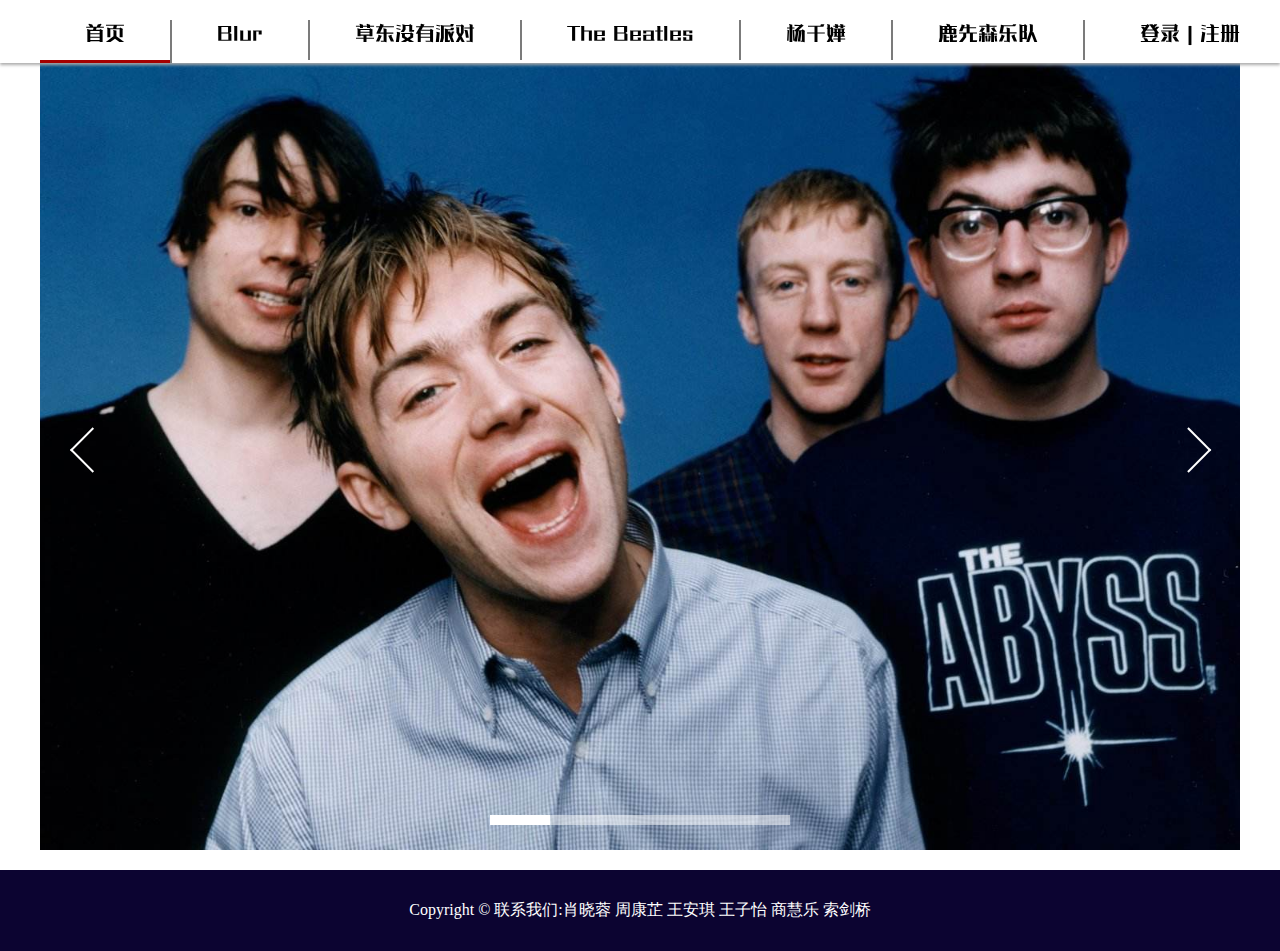
<file: index.html>
<!doctype html>
<html>
<head>
<meta charset="utf-8">
<title>首页</title>
<link href="css/skippr.css" rel="stylesheet" type="text/css">
</head>
<style>
#header{
	width:100%;
	background-color:#FFFFFF;
	box-shadow:0 2px 3px #aaaaaa;
	position:fixed;
	left:0;
	top:0;
	z-index:999;
}

#nav{
	width: 1200px;
	position:relative;
	margin: 0 auto;

}
#nav ul {
	list-style-type: none;
	padding:0px 0 0 0px;
}
#nav li {
	float: left;
	border-right: 2px solid #7B7B7B;
}
#nav li a:link, #nav a:visited {
	color: #000;
	display: block;
	text-align: center;
	padding: 0px 45px 15px 45px;
	text-decoration: none;

}
#nav li a:hover {
	text-decoration: none;
	border-bottom:3px solid #A40000;
}
#nav li a.active{
	text-decoration: none;
	border-bottom:3px solid #A40000;
	
}
#login{
	position:absolute;
	right:0;
	top:0;
	width:100px;
	margin-top:0px;
	text-align:right;
}
#login a:link,#login a:visited{
	color:#000;
	text-decoration:none;	
}
#login a:hover{
	text-decoration:underline;
}
	.font{
		font-family:"汉仪锐智W";
		font-size:20px;
	}	

body{
	padding:0;
	margin:0;
}
#banner{
	width:1200px;
	height:800px;
margin-top: 50px;
	margin-right: auto;
	margin-left: auto;
}
	
footer{
	margin-top:20px;
	color:#FFF;
	text-align:center;
	padding:30px 0;
	background-color:#0C0431;
}
@font-face {
	font-family:"汉仪锐智W";
	src: url('font/HYRuiZhiW-2.ttf'); 
	}
</style>
<body>
<div id="header">
  <div id="nav" class="font">
<ul  class="clearfix">
      <li><a href="index.html" class="active">首页</a></li> 
	  <li><a href="Blur.html">Blur</a></li>
      <li><a href="No-Party-For-Cao-Dong.html">草东没有派对</a></li>
 	  <li><a href="The-Beatles.html">The Beatles </a></li>
	  <li><a href="Yang-qianhua.html">杨千嬅</a></li>
	  <li><a href="Luxiansenband.html">鹿先森乐队</a></li>
    </ul>
<div id="login">
  		<a href="#">登录</a> | <a href="#">注册</a>
  	</div>
  </div>
  
</div>
	
<div id="banner">
    <div id="theTarget">
        <div style="background-image: url(images/01.jpg)"></div>
		<div style="background-image: url(images/cd2.jpg)"></div>
      <div style="background-image:url(images/15.jpeg)"></div> 
		<div style="background-image: url(images/yqh.jpg)"></div>
        <div style="background-image: url(images/lxx3.jpg)"></div>

    </div>    
</div>
<script src="js/jquery-3.3.1.js"></script>
<script src="js/skippr.js"></script>
<script>
$(document).ready(function(){
    $("#theTarget").skippr();
});
</script>	
	
<footer>
Copyright &copy; 联系我们:肖晓蓉 周康芷 王安琪 王子怡 商慧乐 索剑桥
</footer>
	
</body>
</html>
</file>
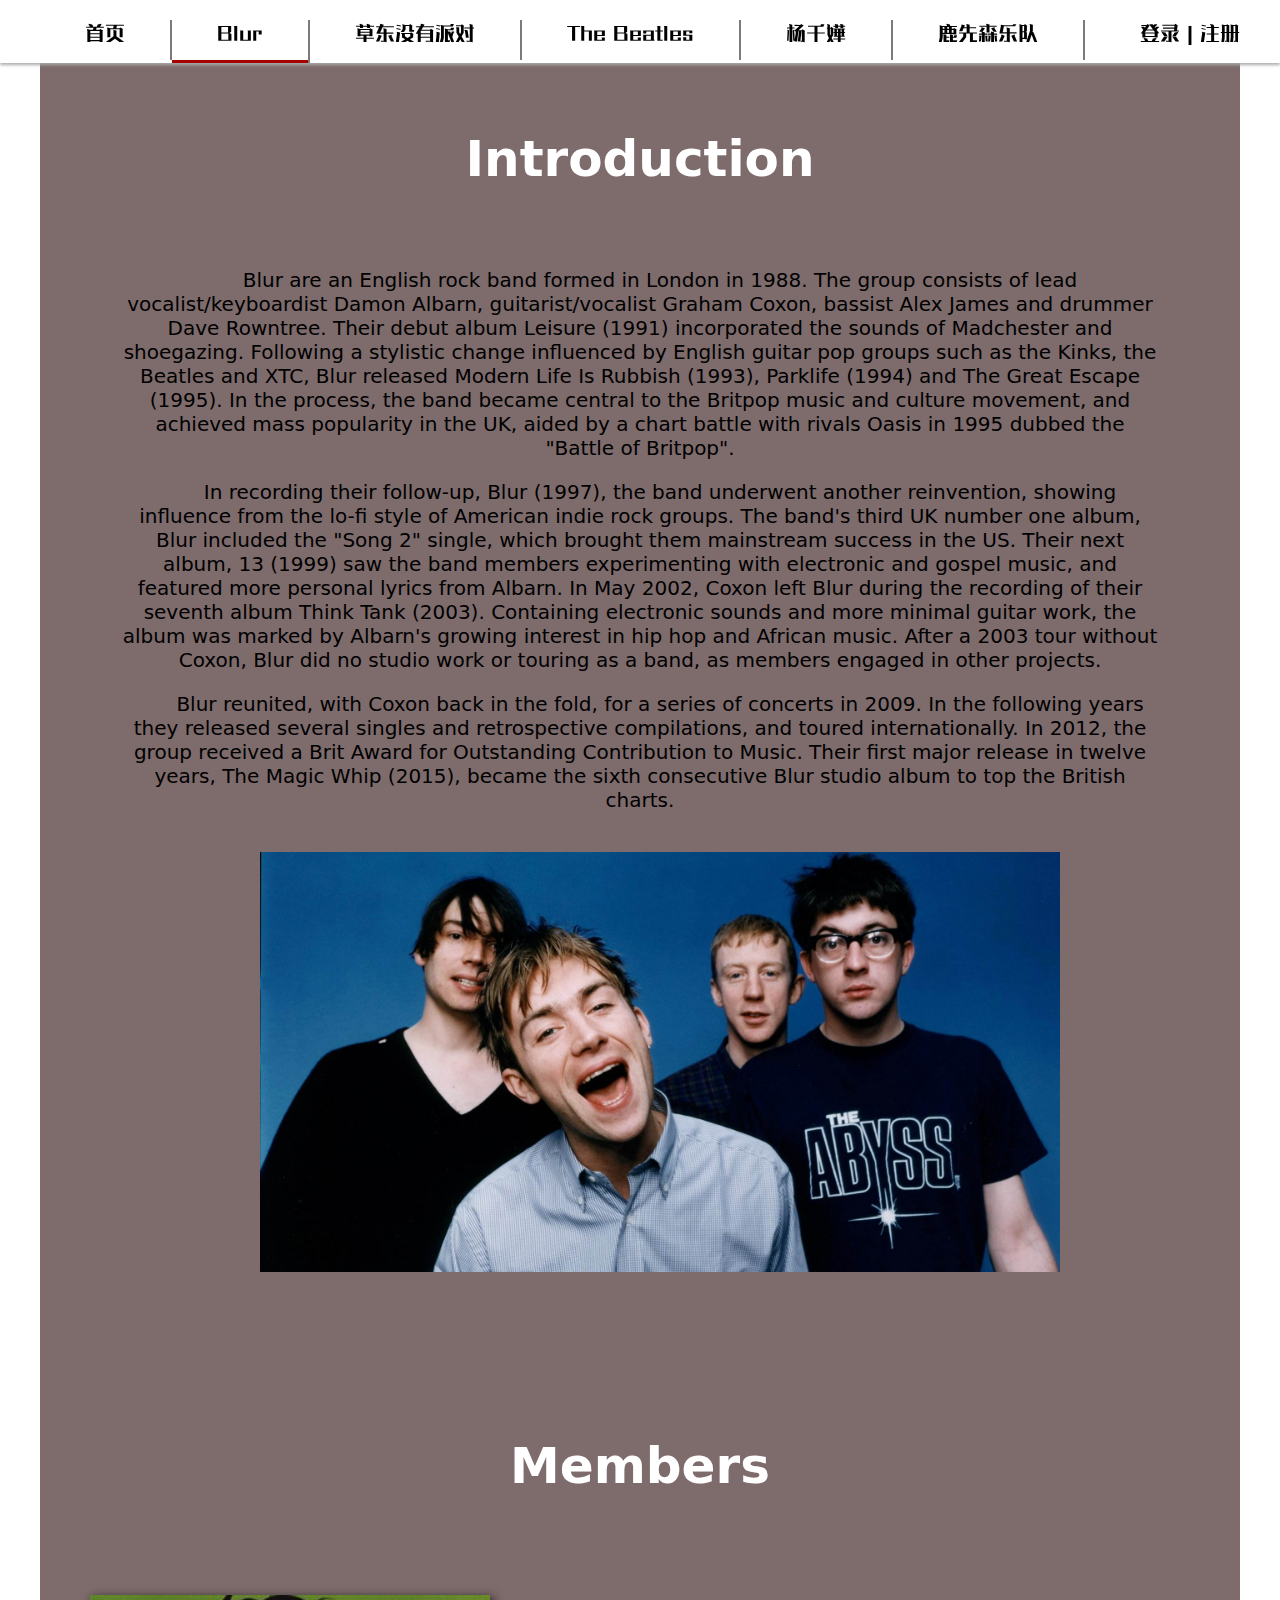
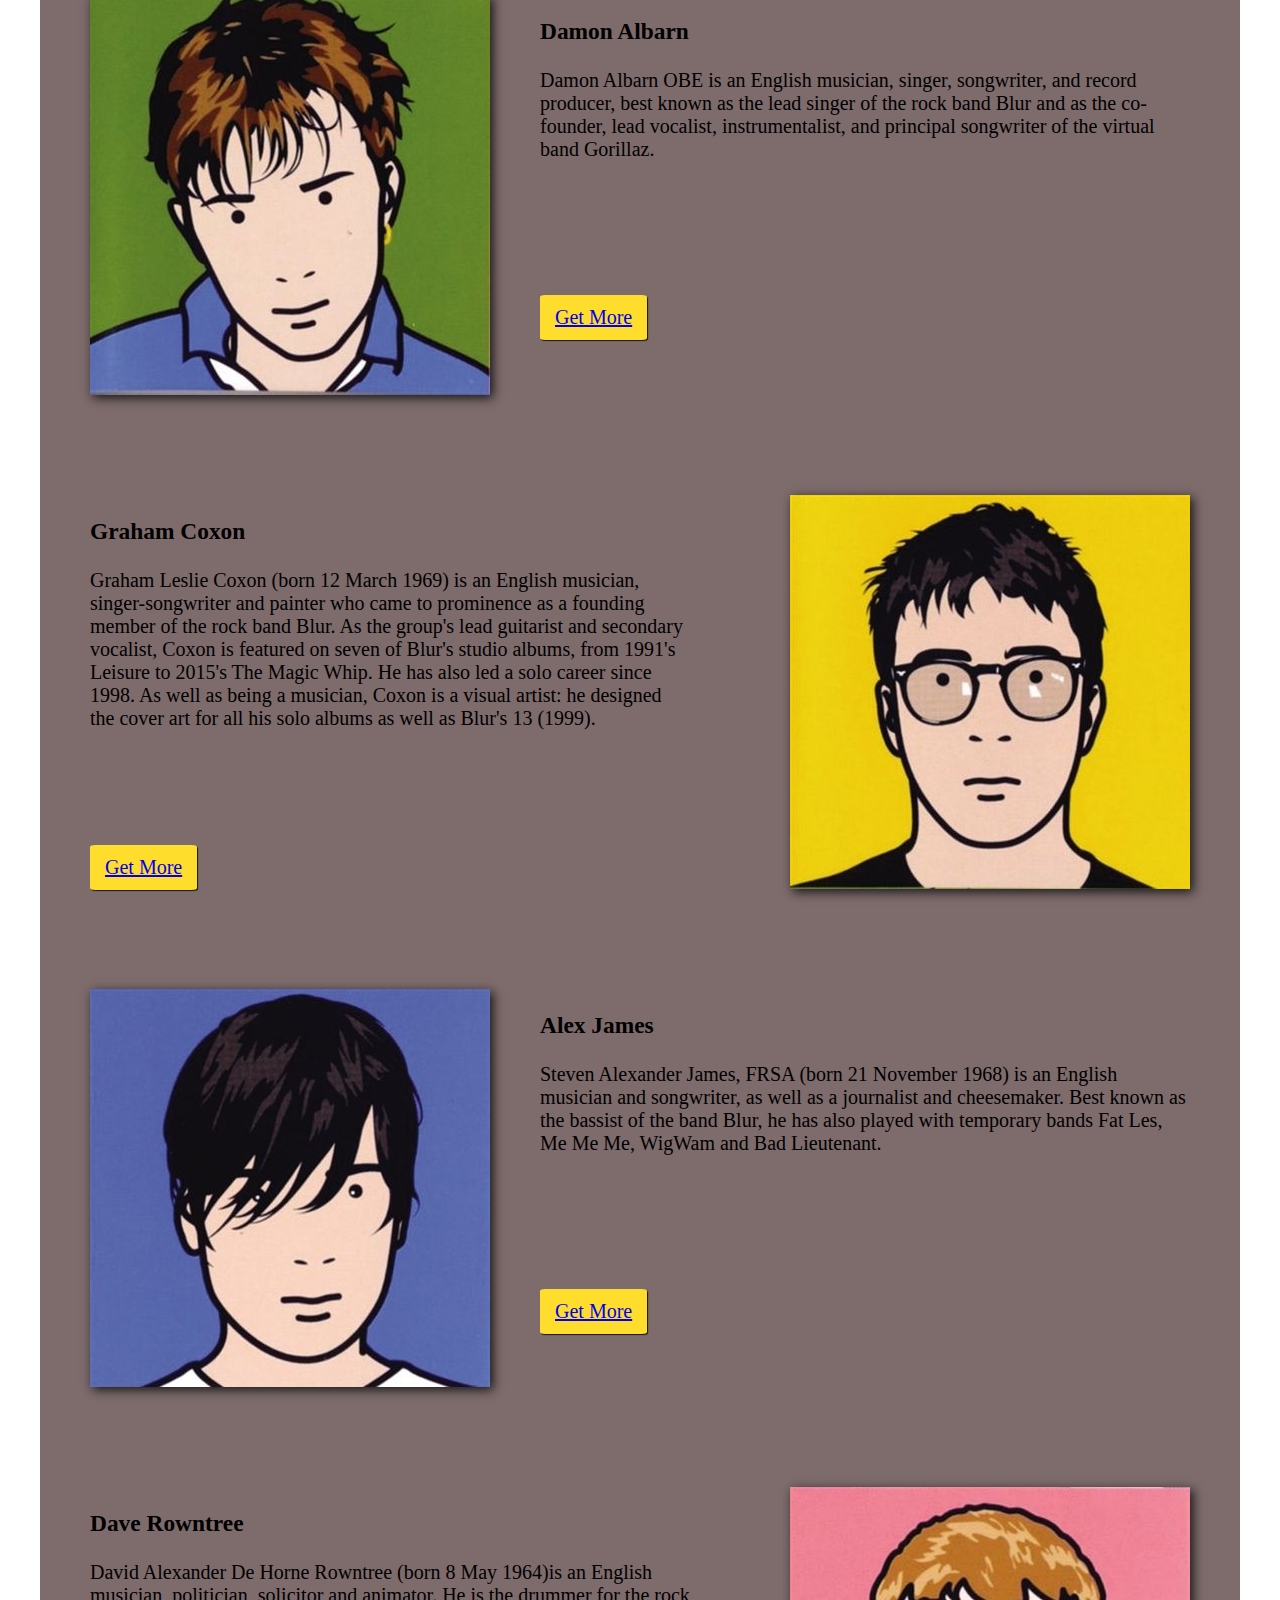
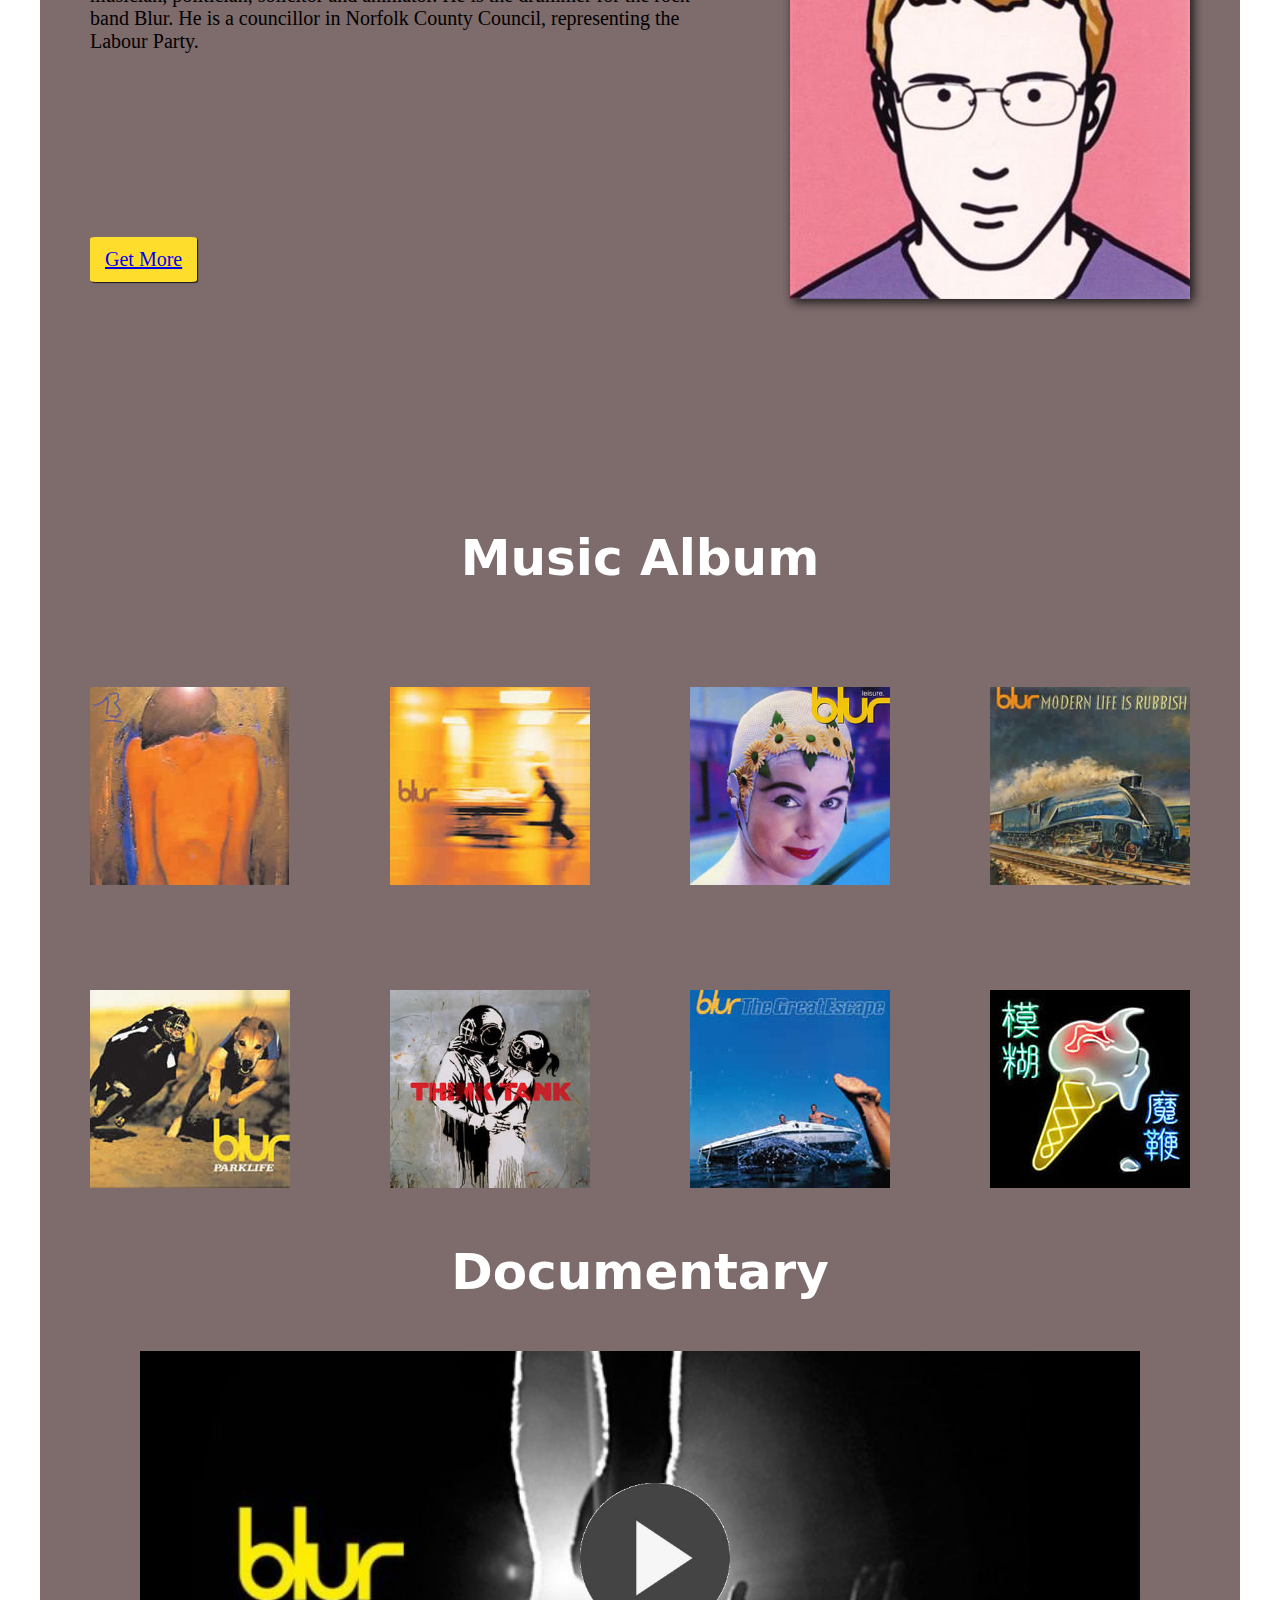
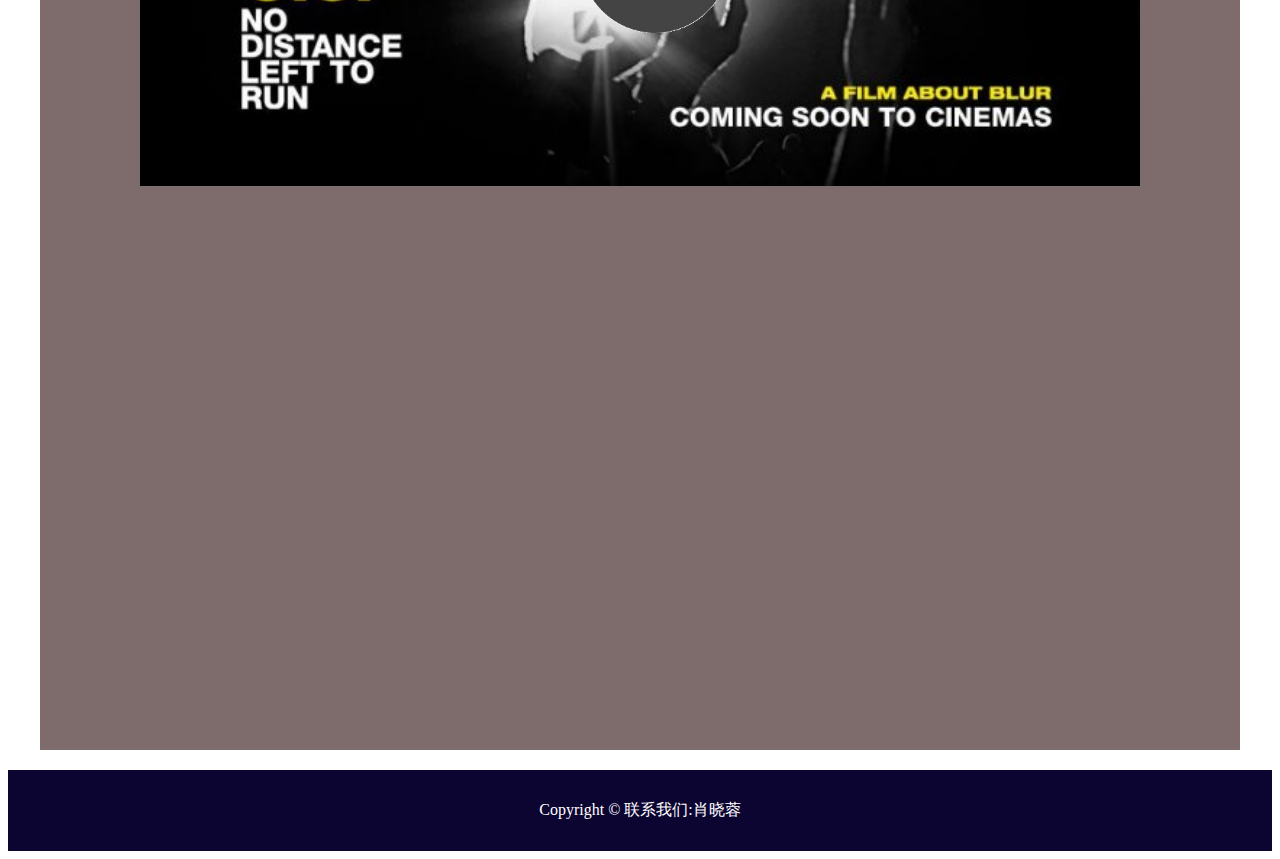
<file: Blur.html>
<!doctype html>
<html>
<head>
<meta charset="utf-8">
<title>Blur</title>
</head>
<style>
	
#header{
	width:100%;
	background-color:#FFFFFF;
	box-shadow:0 2px 3px #aaaaaa;
	position:fixed;
	left:0;
	top:0;
	z-index:999;
}

#nav{
	width: 1200px;
	position:relative;
	margin: 0 auto;

}
#nav ul {
	list-style-type: none;
	padding:0px 0 0 0px;
}
#nav li {
	float: left;
	border-right: 2px solid #7B7B7B;
}
#nav li a:link, #nav a:visited {
	color: #000;
	display: block;
	text-align: center;
	padding: 0px 45px 15px 45px;
	text-decoration: none;

}
#nav li a:hover {
	text-decoration: none;
	border-bottom:3px solid #A40000;
}
#nav li a.active{
	text-decoration: none;
	border-bottom:3px solid #A40000;
	
}
#login{
	position:absolute;
	right:0;
	top:0;
	width:100px;
	margin-top:0px;
	text-align:right;
}
#login a:link,#login a:visited{
	color:#000;
	text-decoration:none;	
}
#login a:hover{
	text-decoration:underline;
}
.font{
		font-family:"汉仪锐智W";
		font-size:20px;
	}	

#container{
	width:1200px;
	margin:0 auto;
	background-color:#7E6B6C;
	height:5500px;
	font-size: 20px;

}	


.biaoti{
		padding-top: 80px;
		color: #FFFFFF;
		font-size:50px;
		font-family: Segoe, "Segoe UI", "DejaVu Sans", "Trebuchet MS", Verdana, "sans-serif";
		text-align: center;
	}
#introduction{
	margin:80px;
	text-indent: 2em;
	font-family:"Lucida Grande", "Lucida Sans Unicode", "Lucida Sans", "DejaVu Sans", Verdana, "sans-serif";
	font-size:20px;
	text-align: center;

	}
.album{
	width:200px;
	margin:50px;
	float:left;
	overflow:hidden;	
	position:relative;
}

.info{
	text-align:center;
	position:absolute;
	top:248px;
	left:0;
	width:200px;
	height:154px;
	padding:0 5px;
	color:#FFF;
	background-color:rgba(0,0,0,0.7);
	transition:all 0.5s;
}
.album:hover .info{
	top:50px;
}
.info h3{
	font-weight:normal;
	font-size:15px;
	height:30px;
	line-height:30px;
	margin-bottom:15px;
	font-family:Constantia, "Lucida Bright", "DejaVu Serif", Georgia, "serif";
}
.info p{
	margin-top:-3px;
	font-size:20px;
}
.info a{
	border:1px solid #FFF;
	border-radius:10px;
	padding:6px 20px;
}
.info a:link,.info a:visited,.info a:hover{
	color:#FFF;
	text-decoration:none;
}
#albumall{
		width: 1200px;
		margin:0 auto;
	}
#photo{
			text-align: center;
	margin:40px;
	}
.clearfix:after{
	content:".";
	display:block;
	height:0;
	visibility:hidden;
	clear:both;
}	
.member{

	width:1200px;
		margin:100px auto;
	position: relative;
	}
.pic{
			float:left;
		width:400px;
	box-shadow: 3px 3px 10px #161616;
	margin-left: 50px;
	}
.words{
width:650px;
float:right;
	margin-right: 50px;
	}
.pic img{
	vertical-align: bottom;
	
	}
.reading{
		position: absolute;
	top:300px;
	left:500px;
	background-color:#FFDD2C;
	padding:0px 15px;
	border-radius: 5%;
	box-shadow: 1px 1px 1px #161616;
	line-height: 5px;
	}
	

	
	.pictwo{
			float:right;
		width:400px;
		margin-right: 50px;
			box-shadow: 3px 3px 10px #161616;
	}
.wordstwo{
width:600px;
float:left;
	margin-left: 50px;
	}
.pictwo img{
	vertical-align: bottom;
	
	}
.readingtwo{
	position: absolute;
	top:350px;
	left:50px;
	background-color:#FFDD2C;
	padding:0px 15px;
	border-radius: 5%;
	box-shadow: 1px 1px 1px #161616;
	line-height: 5px;
	}
	
	}
	
#documentary{
width:1400px;
margin:0 auto;

		text-align: center;
	}
footer{
	margin-top:20px;
	color:#FFF;
	text-align:center;
	padding:30px 0;
	background-color:#0C0431;
}

#dopic{
		position:relative;
text-align: center;
		}
	
#doplay{
		position:absolute;
	
	top:30%;
	left:45%;
	z-index: 998;
		}
@font-face {
	font-family:"汉仪锐智W";
	src: url('font/HYRuiZhiW-2.ttf'); 
	}
</style>
<body>
<div id="header">
  <div id="nav" class="font">
<ul  class="clearfix" style="margin-bottom: 0;">
      <li><a href="index.html">首页</a></li>
      <li><a href="Blur.html" class="active">Blur</a></li>
	<li><a href="No-Party-For-Cao-Dong.html">草东没有派对</a></li>
 	  <li><a href="The-Beatles.html">The Beatles </a></li>
	  <li><a href="Yang-qianhua.html">杨千嬅</a></li>
	  <li><a href="Luxiansenband.html">鹿先森乐队</a></li>
    </ul>
<div id="login">
  		<a href="#">登录</a> | <a href="#">注册</a>
  	</div>
  </div>
  
</div>

	
	<div id="container">
<p class="biaoti"><strong>Introduction</strong></p>
	  <div id="introduction">
		<p>Blur are an English rock band formed in London in 1988. The group consists of lead vocalist/keyboardist Damon Albarn, guitarist/vocalist Graham Coxon, bassist Alex James and drummer Dave Rowntree. Their debut album Leisure (1991) incorporated the sounds of Madchester and shoegazing. Following a stylistic change influenced by English guitar pop groups such as the Kinks, the Beatles and XTC, Blur released Modern Life Is Rubbish (1993), Parklife (1994) and The Great Escape (1995). In the process, the band became central to the Britpop music and culture movement, and achieved mass popularity in the UK, aided by a chart battle with rivals Oasis in 1995 dubbed the "Battle of Britpop". </p>

		<p>In recording their follow-up, Blur (1997), the band underwent another reinvention, showing influence from the lo-fi style of American indie rock groups. The band's third UK number one album, Blur included the "Song 2" single, which brought them mainstream success in the US. Their next album, 13 (1999) saw the band members experimenting with electronic and gospel music, and featured more personal lyrics from Albarn. In May 2002, Coxon left Blur during the recording of their seventh album Think Tank (2003). Containing electronic sounds and more minimal guitar work, the album was marked by Albarn's growing interest in hip hop and African music. After a 2003 tour without Coxon, Blur did no studio work or touring as a band, as members engaged in other projects. </p>

		<p>Blur reunited, with Coxon back in the fold, for a series of concerts in 2009. In the following years they released several singles and retrospective compilations, and toured internationally. In 2012, the group received a Brit Award for Outstanding Contribution to Music. Their first major release in twelve years, The Magic Whip (2015), became the sixth consecutive Blur studio album to top the British charts.</p>

		<div id="photo">
			<img src="images/01.jpg" width="800" height="420" alt=""/>
		</div>

	  </div>
		
<p class="biaoti"><strong>Members</strong></p>	
		
	  <div id="members" class="clearfix">

			<div class="member clearfix">
						<div class="pic">
			<img src="images/damon.jpg" width="400" height="400" alt=""/>
						</div>
					 <div class="words">
					  <h3>Damon Albarn</h3>
						 <p>Damon Albarn OBE is an English musician, singer, songwriter, and record producer, best known as the lead singer of the rock band Blur and as the co-founder, lead vocalist, instrumentalist, and principal songwriter of the virtual band Gorillaz.</p>
				</div>
						 <div class="reading">
						<p><a href="http://www.wikizero.biz/index.php?q=aHR0cHM6Ly9lbi53aWtpcGVkaWEub3JnL3dpa2kvRGFtb25fQWxiYXJu" target="new">Get More</a></p>
				</div>
		</div>


			<div class="member clearfix ">
						<div class="pictwo">
					   <img src="images/graham.jpg" width="400" height="394" alt=""/> </div>
					 <div class="wordstwo">
					  <h3>Graham Coxon</h3>
						 <p>Graham Leslie Coxon (born 12 March 1969) is an English musician, singer-songwriter and painter who came to prominence as a founding member of the rock band Blur. As the group's lead guitarist and secondary vocalist, Coxon is featured on seven of Blur's studio albums, from 1991's Leisure to 2015's The Magic Whip. He has also led a solo career since 1998. As well as being a musician, Coxon is a visual artist: he designed the cover art for all his solo albums as well as Blur's 13 (1999).</p>
				</div>
						 <div class="readingtwo">
						<p><a href="http://www.wikizero.biz/index.php?q=aHR0cHM6Ly9lbi53aWtpcGVkaWEub3JnL3dpa2kvR3JhaGFtX0NveG9u" target="new">Get More</a></p>
				</div>
		</div>

			<div class="member clearfix">
				<div class="pic">
			    <img src="images/alex.jpg" width="400" height="398" alt=""/> </div>
										 <div class="words">
										  <h3>Alex James</h3>
											 <p>Steven Alexander James, FRSA (born 21 November 1968) is an English musician and songwriter, as well as a journalist and cheesemaker. Best known as the bassist of the band Blur, he has also played with temporary bands Fat Les, Me Me Me, WigWam and Bad Lieutenant.
</p>
									</div>
											 <div class="reading">
											<p><a href="http://www.wikizero.biz/index.php?q=aHR0cHM6Ly9lbi53aWtpcGVkaWEub3JnL3dpa2kvQWxleF9KYW1lc18obXVzaWNpYW4p" target="new">Get More</a></p>
									</div>
		  </div>

<div class="member clearfix ">
						<div class="pictwo">
      <img src="images/dave.jpg" width="400" height="412" alt=""/> </div>
					 <div class="wordstwo">
					  <h3>Dave Rowntree</h3>
						 <p>David Alexander De Horne Rowntree (born 8 May 1964)is an English musician, politician, solicitor and animator. He is the drummer for the rock band Blur. He is a councillor in Norfolk County Council, representing the Labour Party.</p>
				</div>
						 <div class="readingtwo">
						<p><a href="http://www.wikizero.biz/index.php?q=aHR0cHM6Ly9lbi53aWtpcGVkaWEub3JnL3dpa2kvRGF2ZV9Sb3dudHJlZQ" target="new">Get More</a></p>
				</div>
	    </div>




	  </div>		
		


	<div id="albumall">
		<p class="biaoti"><strong>Music Album</strong></p>
		<div class="album">
	  <img src="images/Blur-13.jpg" width="199" height="198" alt=""/>
			<div class="info">
			  <h3>13</h3>
				 <p>1999</p>
				<p><a href="https://music.163.com/#/album?id=1555609" target="new">播放</a></p>
		  </div>
		</div>

		<div class="album">
		  <img src="images/Blur-Blur.jpg" width="200" height="198" alt=""/>
			<div class="info">
			  <h3>Blur</h3>
				 <p>1997</p>
				<p><a href="https://music.163.com/#/album?id=1555607" target="new">播放</a></p>
		  </div>
		</div>

		<div class="album">
	  <img src="images/Blur-Leisure.jpeg" width="200" height="198" alt=""/>
			<div class="info">
			  <h3>Leisure</h3>
				 <p>1991</p>
				<p><a href="https://music.163.com/#/album?id=1555602" target="new">播放</a></p>
		  </div>
		</div>

		<div class="album">
	   <img src="images/Blur-ModernLifeIsRubbish.jpeg" width="200" height="198" alt=""/>
			<div class="info">
			  <h3>Modern Life Is Rubbish</h3>
				 <p>1993</p>
				<p><a href="https://music.163.com/#/album?id=1555601" target="new">播放</a></p>
		  </div>
		</div>

		<div class="album">
	  <img src="images/Blur-Parklife.jpg" width="200" height="198" alt=""/>
			<div class="info">
			  <h3>Parklife</h3>
				 <p>1994</p>
				<p><a href="https://music.163.com/#/album?id=1555605" target="new">播放</a></p>
		  </div>
		</div>

		<div class="album">
	   <img src="images/Blur-ThinkTank.jpg" width="200" height="198" alt=""/>
			<div class="info">
			  <h3>ThinkTank</h3>
				 <p>2003</p>
				<p><a href="https://music.163.com/#/album?id=399727" target="new">播放</a></p>
		  </div>
		</div>

		<div class="album">
	  <img src="images/the-great-escape-blur.20150204.540.jpg" width="200" height="198" alt=""/>
			<div class="info">
			  <h3>The Great Escape</h3>
				 <p>1995</p>
				<p><a href="https://music.163.com/#/album?id=1555598" target="new">播放</a></p>
		  </div>
		</div>

		<div class="album">
	  <img src="images/the-magic-whip.jpg" width="200" height="198" alt=""/>
			<div class="info">
			  <h3>The Magic Whip</h3>
				 <p>2015</p>
				<p><a href="https://music.163.com/#/album?id=3112030" target="new">播放</a></p>
		  </div>
		</div>

	</div>		
  

		
	<div id="documentary" class="clearfix">	
	
	<p class="biaoti"><strong>Documentary</strong></p>
		<div id="dopic">
			<img src="images/No Distance Left To Run.jpg" width="1000" height="435" alt=""/>
		
		<div id="doplay"> <a href="https://www.bilibili.com/video/av18421256?from=search&seid=4588116029515784110" target="new"><img src="images/play.png" width="150" height="150" alt=""/></a>
		</div>
		</div>
</div>
		


</div>	
	
	
	
<footer>
Copyright &copy; 联系我们:肖晓蓉 
</footer>	
	
	
	


</body>
</html>
</file>
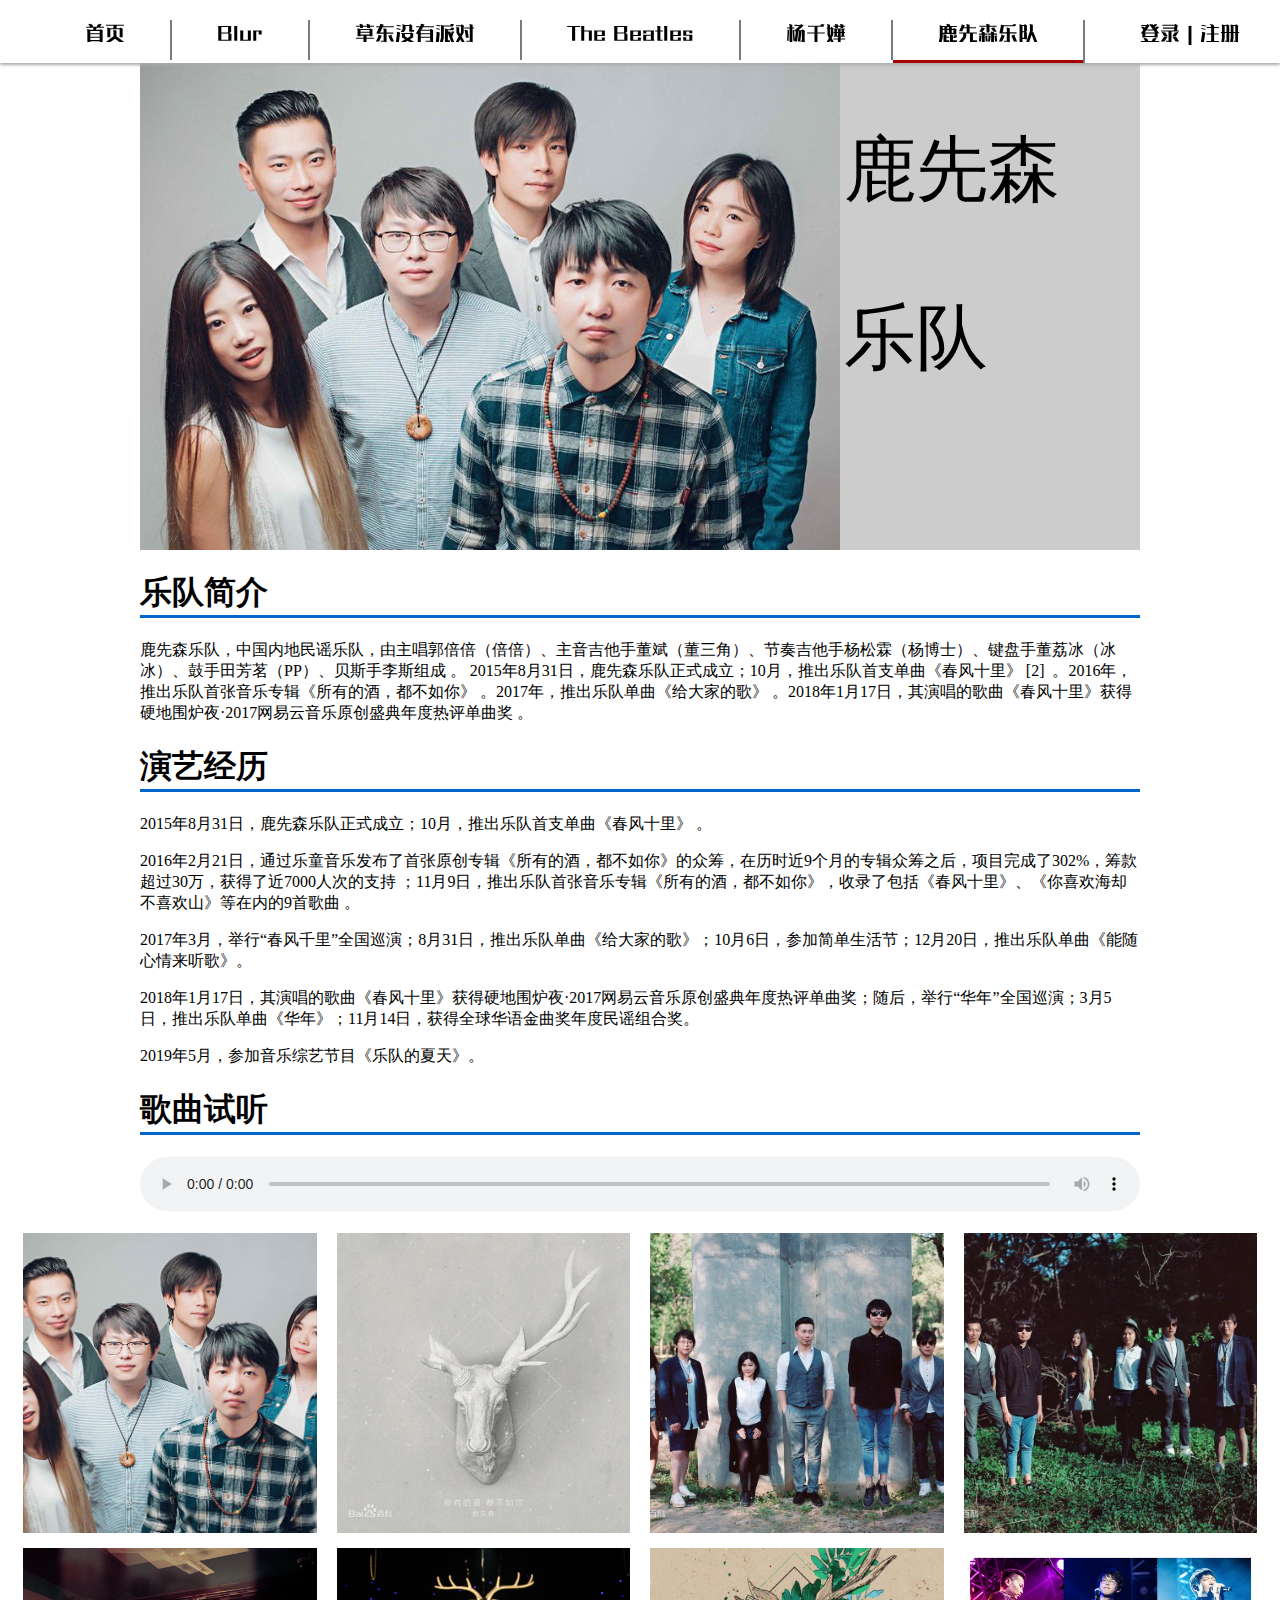
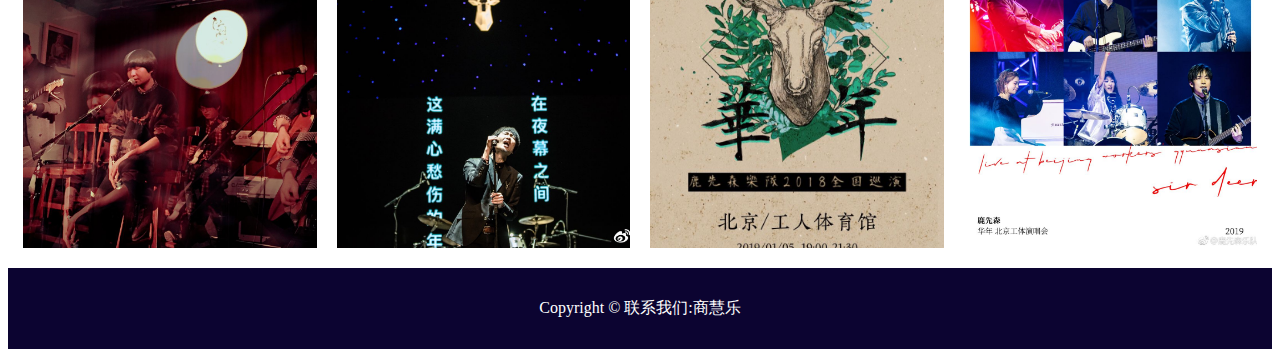
<file: Luxiansenband.html>
<!doctype html>
<html>
<head>
<meta charset="utf-8">
<title>鹿先森乐队</title>
<style>

.row{
	margin:15px;
	display:flex;
}
.jianjie{
	width:1000px;
	margin:0 auto; 
}
.song{
	width:1000px;
	margin:0 auto; 
	height:130px;
}
.touxiang{
	margin:0 auto;
	width:1000px;
	height:500px;
	background-color:#CCC;
}
.zi{
	float:right;
	font-size:72px;
	margin-right:80px;
	font-family:"黑体";
}
.pic{
	flex:1;
	height:300px;
	margin-right:20px;
	background-size:cover;
	background-position:center center;
	transition:all 0.5s;
	position:relative;
}
.pic:hover{
	flex:2;
}
.pic:last-child{
	margin-right:0;
}


.info{
	opacity:0;
	position:absolute;
	left:20px;
	bottom:0;
	color:#FFF;
	transition:0.5s;
}
.pic:hover .info{
	opacity:1;
}
.pic1{
	background-image:url(images/lxx1.jpg);
}
.pic2{
	background-image:url(images/lxx2.jpg);
}
.pic3{
	background-image:url(images/lxx3.jpg);
}
.pic4{
	background-image:url(images/lxx4.jpg);
}

.pic5{
	background-image:url(images/lxx5.jpg);
}
.pic6{
	background-image:url(images/lxx6.jpg);
}
.pic7{
	background-image:url(images/lxx7.jpg);
}
.pic8{
	background-image:url(images/lxx8.jpg);
}

.jianjie h1{
	border-bottom-width: 3px;
	border-bottom-style: solid;
	border-bottom-color: #06C;
}
.song h1{
	border-bottom-width: 3px;
	border-bottom-style:solid;
	border-bottom-color: #06C;
}
audio{
	width:1000px;
}
	
#header{
	width:100%;
	background-color:#FFFFFF;
	box-shadow:0 2px 3px #aaaaaa;
	position:fixed;
	left:0;
	top:0;
	z-index:999;
}

#nav{
	width: 1200px;
	position:relative;
	margin: 0 auto;

}
#nav ul {
	list-style-type: none;
	padding:0px 0 0 0px;
}
#nav li {
	float: left;
	border-right: 2px solid #7B7B7B;
}
#nav li a:link, #nav a:visited {
	color: #000;
	display: block;
	text-align: center;
	padding: 0px 45px 15px 45px;
	text-decoration: none;

}
#nav li a:hover {
	text-decoration: none;
	border-bottom:3px solid #A40000;
}
#nav li a.active{
	text-decoration: none;
	border-bottom:3px solid #A40000;
	
}
#login{
	position:absolute;
	right:0;
	top:0;
	width:100px;
	margin-top:0px;
	text-align:right;
}
#login a:link,#login a:visited{
	color:#000;
	text-decoration:none;	
}
#login a:hover{
	text-decoration:underline;
}
	.font{
		font-family:"汉仪锐智W";
		font-size:20px;
	}		
footer{
	margin-top:20px;
	color:#FFF;
	text-align:center;
	padding:30px 0;
	background-color:#0C0431;
}
@font-face {
	font-family:"汉仪锐智W";
	src: url('font/HYRuiZhiW-2.ttf'); 
	}
</style>
</head>
<body>
<div id="header">
  <div id="nav" class="font">
<ul  class="clearfix">
      <li><a href="index.html">首页</a></li>
      <li><a href="Blur.html">Blur</a></li>  
<li><a href="No-Party-For-Cao-Dong.html">草东没有派对</a></li>
 	  <li><a href="The-Beatles.html">The Beatles </a></li>
	  <li><a href="Yang-qianhua.html">杨千嬅</a></li>
	  <li><a href="Luxiansenband.html" class="active">鹿先森乐队</a></li>
    </ul>
<div id="login">
  		<a href="#">登录</a> | <a href="#">注册</a>
  	</div>
  </div>
  
</div>

	
<p>1</p>	
<div class="touxiang">
<img src="images/lxx1.jpg" width="700" height="500" />
  <div class="zi">
  <p>鹿先森</p>
  <p>乐队</p>
 
  </div>
</div>
<div class="jianjie">
<h1>乐队简介</h1>
<p>鹿先森乐队，中国内地民谣乐队，由主唱郭倍倍（倍倍）、主音吉他手董斌（董三角）、节奏吉他手杨松霖（杨博士）、键盘手董荔冰（冰冰）、鼓手田芳茗（PP）、贝斯手李斯组成  。
2015年8月31日，鹿先森乐队正式成立；10月，推出乐队首支单曲《春风十里》 [2]  。2016年，推出乐队首张音乐专辑《所有的酒，都不如你》  。2017年，推出乐队单曲《给大家的歌》  。2018年1月17日，其演唱的歌曲《春风十里》获得硬地围炉夜·2017网易云音乐原创盛典年度热评单曲奖  。</p>
<h1>演艺经历</h1>
<p> 2015年8月31日，鹿先森乐队正式成立；10月，推出乐队首支单曲《春风十里》 。
<p>2016年2月21日，通过乐童音乐发布了首张原创专辑《所有的酒，都不如你》的众筹，在历时近9个月的专辑众筹之后，项目完成了302%，筹款超过30万，获得了近7000人次的支持  ；11月9日，推出乐队首张音乐专辑《所有的酒，都不如你》，收录了包括《春风十里》、《你喜欢海却不喜欢山》等在内的9首歌曲 。</p>
	<p>2017年3月，举行“春风千里”全国巡演；8月31日，推出乐队单曲《给大家的歌》；10月6日，参加简单生活节；12月20日，推出乐队单曲《能随心情来听歌》。</p>
<p>2018年1月17日，其演唱的歌曲《春风十里》获得硬地围炉夜·2017网易云音乐原创盛典年度热评单曲奖；随后，举行“华年”全国巡演；3月5日，推出乐队单曲《华年》；11月14日，获得全球华语金曲奖年度民谣组合奖。</p>
<p>2019年5月，参加音乐综艺节目《乐队的夏天》。 </p>
</div>
<div class="song">
  <h1>歌曲试听 </h1>
  <audio controls></audio>
</div>
<div class="row"> 
	<div class="pic pic1">
    	<div class="info">
            <p>乐队</p>
        </div>
    </div>
    <div class="pic pic2">
    	<div class="info">
            <p>鹿</p>
        </div>
    </div>
    <div class="pic pic3">
    	<div class="info">
            <p>各类</p>
        </div>
    </div>
    <div class="pic pic4">
    	<div class="info">
            <p>生态</p>
        </div>
    </div>
</div>

<div class="row"> 
	<div class="pic pic5">
    	<div class="info">
            <p>地下</p>
        </div>
    </div>
    <div class="pic pic6">
    	<div class="info">
            <p>愁伤6</p>
        </div>
    </div>
    <div class="pic pic7">
    	<div class="info">
            <p>年华</p>
        </div>
    </div>
    <div class="pic pic8">
    	<div class="info">
            <p>工体</p>
        </div>
    </div>
</div>
<footer>
Copyright &copy; 联系我们:商慧乐
</footer>
</body>
</html>
</file>
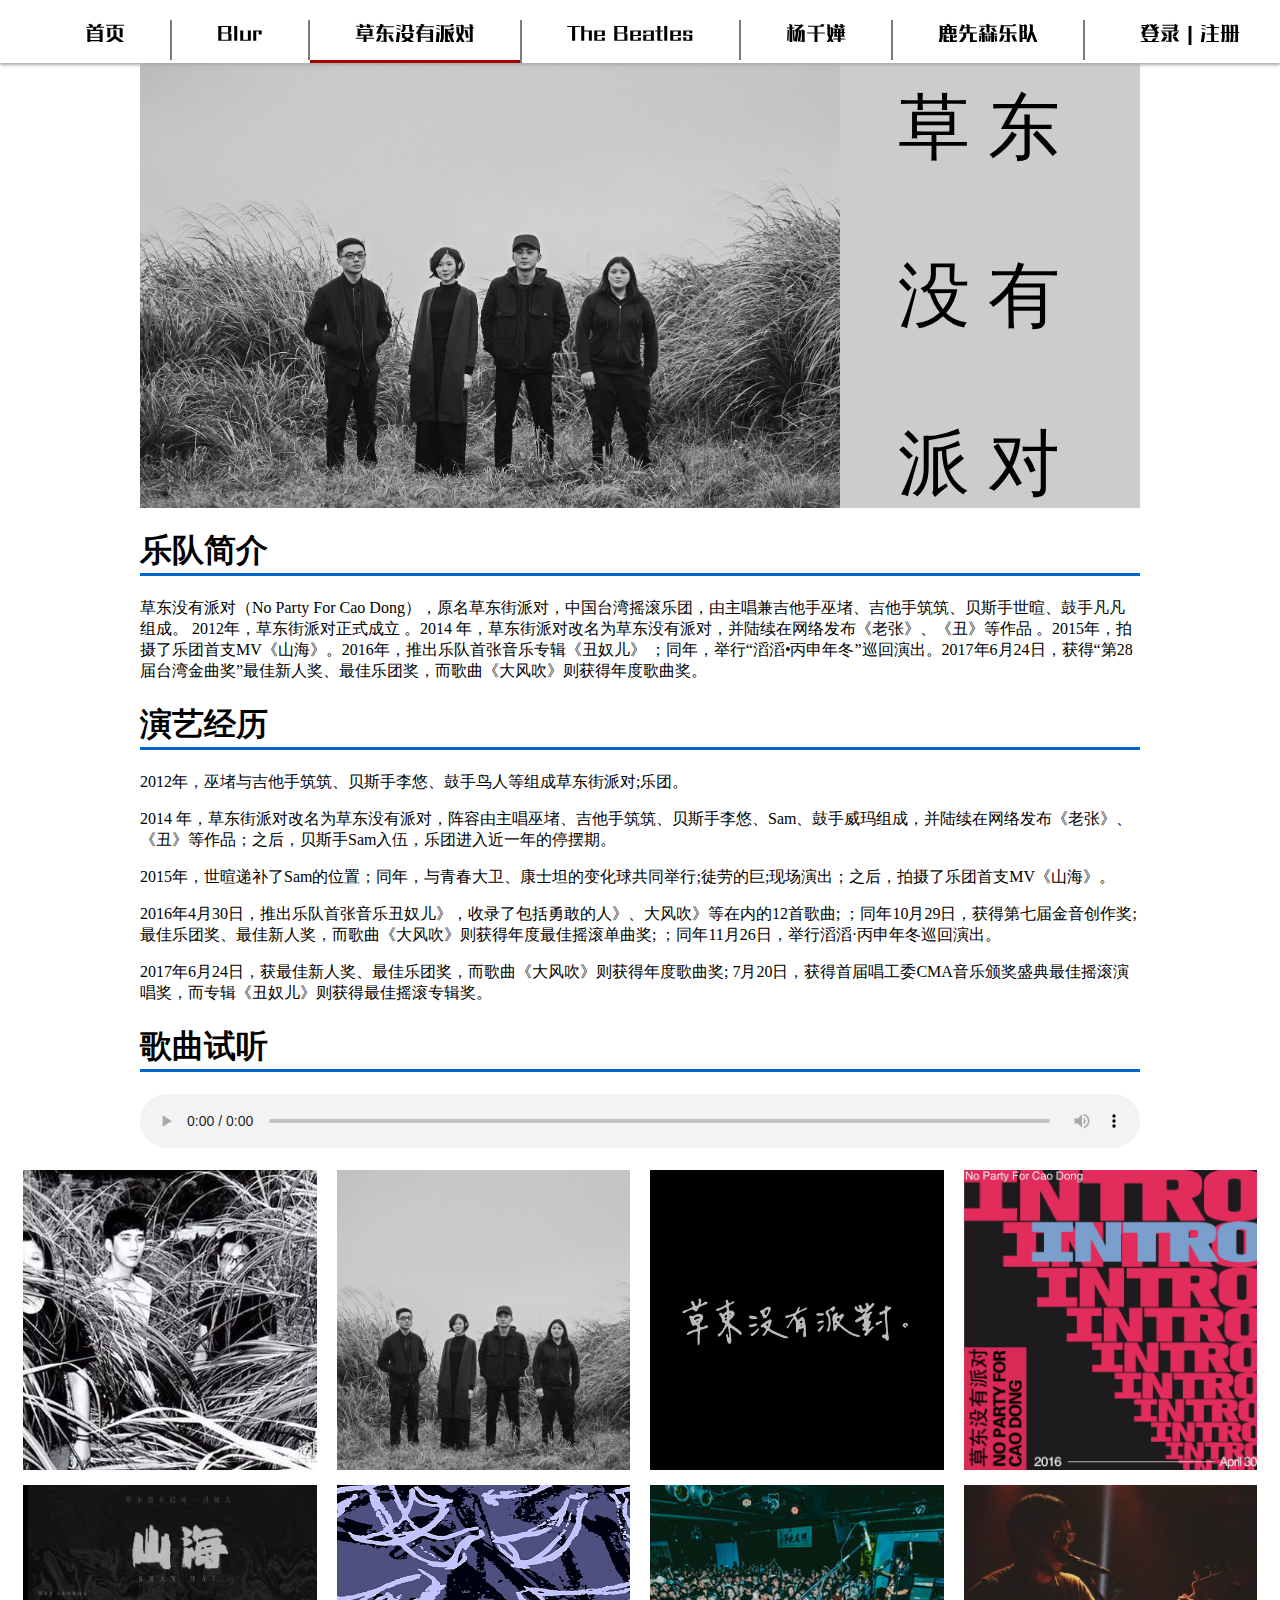
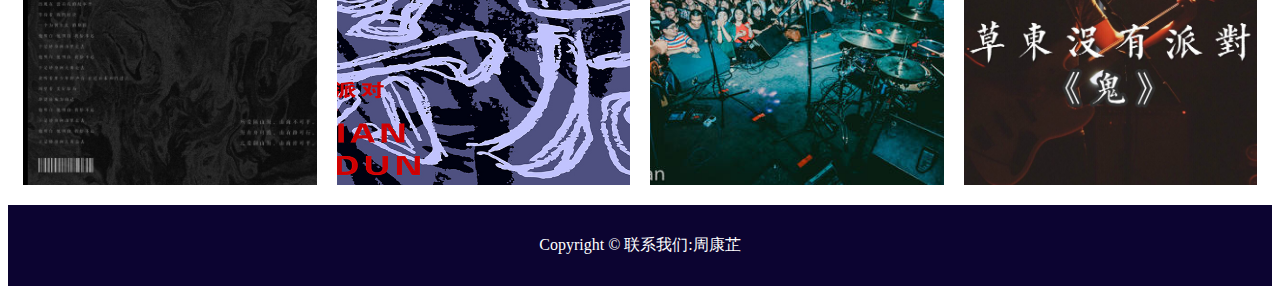
<file: No-Party-For-Cao-Dong.html>
<!doctype html>
<html>
<head>
<meta charset="utf-8">
<title>草东没有派对</title>
<style>
#header{
	width:100%;
	background-color:#FFFFFF;
	box-shadow:0 2px 3px #aaaaaa;
	position:fixed;
	left:0;
	top:0;
	z-index:999;
}

#nav{
	width: 1200px;
	position:relative;
	margin: 0 auto;

}
#nav ul {
	list-style-type: none;
	padding:0px 0 0 0px;
}
#nav li {
	float: left;
	border-right: 2px solid #7B7B7B;
}
#nav li a:link, #nav a:visited {
	color: #000;
	display: block;
	text-align: center;
	padding: 0px 45px 15px 45px;
	text-decoration: none;

}
#nav li a:hover {
	text-decoration: none;
	border-bottom:3px solid #A40000;
}
#nav li a.active{
	text-decoration: none;
	border-bottom:3px solid #A40000;
	
}
#login{
	position:absolute;
	right:0;
	top:0;
	width:100px;
	margin-top:0px;
	text-align:right;
}
#login a:link,#login a:visited{
	color:#000;
	text-decoration:none;	
}
#login a:hover{
	text-decoration:underline;
}
.font{
		font-family:"汉仪锐智W";
		font-size:20px;
	}	

.row{
	margin:15px;
	display:flex;
}
.jianjie{
	width:1000px;
	margin:0 auto; 
}
.song{
	width:1000px;
	margin:0 auto; 
	height:130px;
}
.touxiang{
	margin:0 auto;
	width:1000px;
	height:500px;
	background-color:#CCC;
}
.zi{
	float:right;
	font-size:72px;
	margin-right:80px;
	font-family:"黑体";
}
.pic{
	flex:1;
	height:300px;
	margin-right:20px;
	background-size:cover;
	background-position:center center;
	transition:all 0.5s;
	position:relative;
}
.pic:hover{
	flex:2;
}
.pic:last-child{
	margin-right:0;
}


.info{
	opacity:0;
	position:absolute;
	left:20px;
	bottom:0;
	color:#FFF;
	transition:0.5s;
}
.pic:hover .info{
	opacity:1;
}
.pic1{
	background-image:url(images/cd1.png);
}
.pic2{
	background-image:url(images/cd2.jpg);
}
.pic3{
	background-image:url(images/cd3.jpg);
}
.pic4{
	background-image:url(images/cd4.jpg);
}

.pic5{
	background-image:url(images/cd5.jpg);
}
.pic6{
	background-image:url(images/cd6.jpg);
}
.pic7{
	background-image:url(images/cd7.jpg);
}
.pic8{
	background-image:url(images/cd8.jpg);
}

.jianjie h1{
	border-bottom-width: 3px;
	border-bottom-style: solid;
	border-bottom-color: #06C;
}
.song h1{
	border-bottom-width: 3px;
	border-bottom-style:solid;
	border-bottom-color: #06C;
}
audio{
	width:1000px;
}
footer{
	margin-top:20px;
	color:#FFF;
	text-align:center;
	padding:30px 0;
	background-color:#0C0431;
}
@font-face {
	font-family:"汉仪锐智W";
	src: url('font/HYRuiZhiW-2.ttf'); 
	}
</style>
</head>
<body>
	
<div id="header">
  <div id="nav" class="font">
<ul  class="clearfix">
      <li><a href="index.html">首页</a></li>
      <li><a href="Blur.html">Blur</a></li> 
	<li><a href="No-Party-For-Cao-Dong.html" class="active">草东没有派对</a></li>
 	  <li><a href="The-Beatles.html">The Beatles </a></li>
	  <li><a href="Yang-qianhua.html">杨千嬅</a></li>
	  <li><a href="Luxiansenband.html">鹿先森乐队</a></li>
    </ul>
<div id="login">
  		<a href="#">登录</a> | <a href="#">注册</a>
  	</div>
  </div>
  
</div>

<div class="touxiang">
<img src="images/cd2.jpg" width="700" height="500" />
  <div class="zi">
  <p>草  东</p>
  <p>没  有</p>
  <p>派  对</p>
  </div>
</div>
<div class="jianjie">
<h1>乐队简介</h1>
<p>草东没有派对（No Party For Cao Dong），原名草东街派对，中国台湾摇滚乐团，由主唱兼吉他手巫堵、吉他手筑筑、贝斯手世暄、鼓手凡凡组成。
2012年，草东街派对正式成立  。2014 年，草东街派对改名为草东没有派对，并陆续在网络发布《老张》、《丑》等作品  。2015年，拍摄了乐团首支MV《山海》。2016年，推出乐队首张音乐专辑《丑奴儿》   ；同年，举行“滔滔•丙申年冬”巡回演出。2017年6月24日，获得“第28届台湾金曲奖”最佳新人奖、最佳乐团奖，而歌曲《大风吹》则获得年度歌曲奖。</p>
<h1>演艺经历</h1>
<p>2012年，巫堵与吉他手筑筑、贝斯手李悠、鼓手鸟人等组成草东街派对;乐团。 </p>
<p>2014 年，草东街派对改名为草东没有派对，阵容由主唱巫堵、吉他手筑筑、贝斯手李悠、Sam、鼓手威玛组成，并陆续在网络发布《老张》、《丑》等作品；之后，贝斯手Sam入伍，乐团进入近一年的停摆期。 </p>
<p>2015年，世暄递补了Sam的位置；同年，与青春大卫、康士坦的变化球共同举行;徒劳的巨;现场演出；之后，拍摄了乐团首支MV《山海》。 </p>
<p>2016年4月30日，推出乐队首张音乐丑奴儿》，收录了包括勇敢的人》、大风吹》等在内的12首歌曲; ；同年10月29日，获得第七届金音创作奖;最佳乐团奖、最佳新人奖，而歌曲《大风吹》则获得年度最佳摇滚单曲奖; ；同年11月26日，举行滔滔·丙申年冬巡回演出。 </p>
<p>2017年6月24日，获最佳新人奖、最佳乐团奖，而歌曲《大风吹》则获得年度歌曲奖; 7月20日，获得首届唱工委CMA音乐颁奖盛典最佳摇滚演唱奖，而专辑《丑奴儿》则获得最佳摇滚专辑奖。 </p>

</div>
<div class="song">
  <h1>歌曲试听 </h1>
  <audio controls></audio>
</div>
<div class="row"> 
	<div class="pic pic1">
    	<div class="info">
            <p>山海</p>
        </div>
    </div>
    <div class="pic pic2">
    	<div class="info">
            <p>大风吹</p>
        </div>
    </div>
    <div class="pic pic3">
    	<div class="info">
            <p>烂泥</p>
        </div>
    </div>
    <div class="pic pic4">
    	<div class="info">
            <p>丑</p>
        </div>
    </div>
</div>

<div class="row"> 
	<div class="pic pic5">
    	<div class="info">
            <p>情歌</p>
        </div>
    </div>
    <div class="pic pic6">
    	<div class="info">
            <p>勇敢的人</p>
        </div>
    </div>
    <div class="pic pic7">
    	<div class="info">
            <p>我们</p>
        </div>
    </div>
    <div class="pic pic8">
    	<div class="info">
            <p>鬼</p>
        </div>
    </div>
</div>
	
<footer>
Copyright &copy; 联系我们:周康芷
</footer>
</body>
</html>
</file>
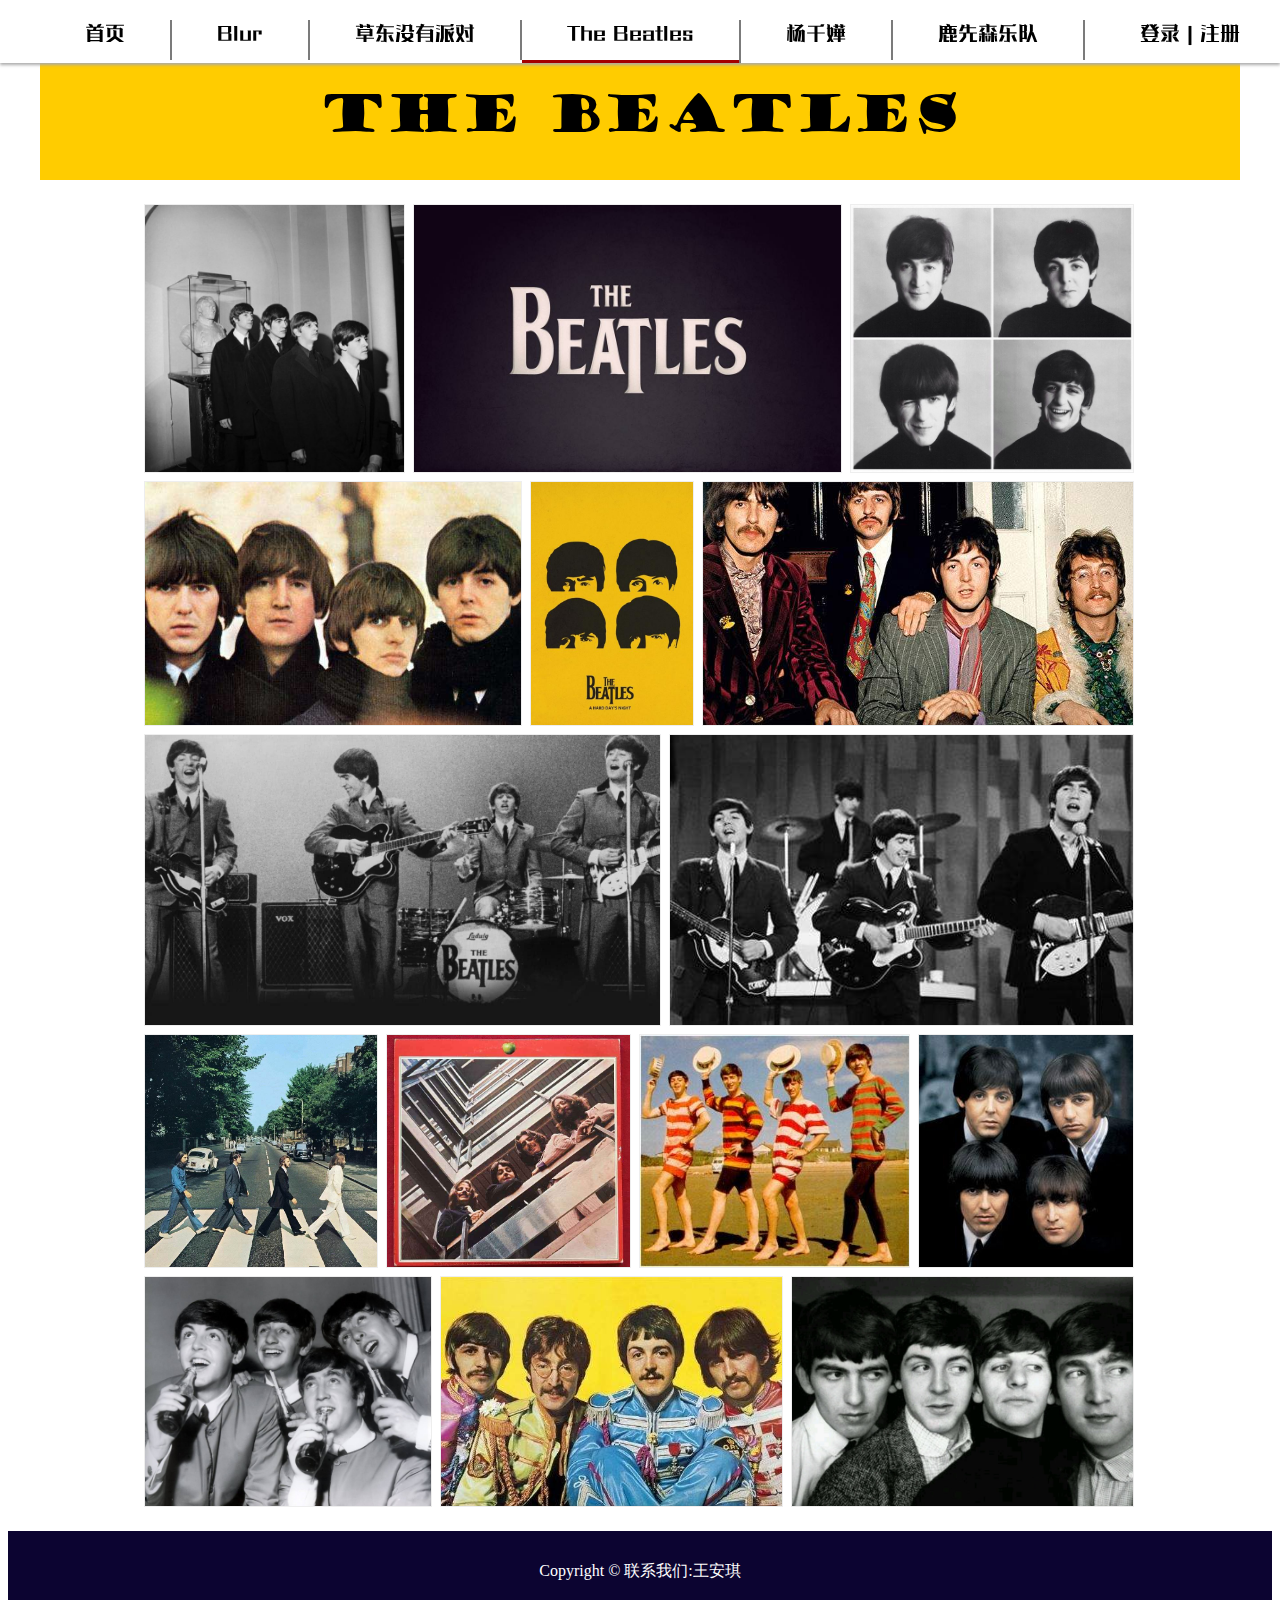
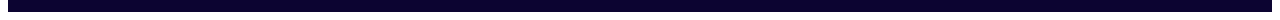
<file: The-Beatles.html>
<!doctype html>
<html>
<head>
<meta charset="utf-8">
<title>The Beatles</title>
<link rel="stylesheet" type="text/css" href="css/jquery.flex-images.css">
<style>
#header{
	width:100%;
	background-color:#FFFFFF;
	box-shadow:0 2px 3px #aaaaaa;
	position:fixed;
	left:0;
	top:0;
	z-index:999;
}

#nav{
	width: 1200px;
	position:relative;
	margin: 0 auto;

}
#nav ul {
	list-style-type: none;
	padding:0px 0 0 0px;
}
#nav li {
	float: left;
	border-right: 2px solid #7B7B7B;
}
#nav li a:link, #nav a:visited {
	color: #000;
	display: block;
	text-align: center;
	padding: 0px 45px 15px 45px;
	text-decoration: none;

}
#nav li a:hover {
	text-decoration: none;
	border-bottom:3px solid #A40000;
}
#nav li a.active{
	text-decoration: none;
	border-bottom:3px solid #A40000;
	
}
#login{
	position:absolute;
	right:0;
	top:0;
	width:100px;
	margin-top:0px;
	text-align:right;
}
#login a:link,#login a:visited{
	color:#000;
	text-decoration:none;	
}
#login a:hover{
	text-decoration:underline;
}
	.font{
		font-family:"汉仪锐智W";
		font-size:20px;
	}	

#container {
	width: 1000px;
	margin: 0 auto;
	padding-top: 20px;
}
.item img{
	transition: all 0.5s;
}
.item img:hover{
	transform:scale(1.2);
}
@font-face {
	font-family: "Goudy Stout";
	src: url('GOUDYSTO.TTF'); 
}
	#box{
		margin: 50px auto 0 auto;
		text-align:center;
		padding-top: 30px;
		font-size: 50px;
		color:#000;
		background-color:#FC0;
		height: 100px;
		width: 1200px;
		font-family:"Goudy Stout";
	}
footer{
	margin-top:20px;
	color:#FFF;
	text-align:center;
	padding:30px 0;
	background-color:#0C0431;
}
@font-face {
	font-family:"汉仪锐智W";
	src: url('font/HYRuiZhiW-2.ttf'); 
	}
@font-face {
	font-family:"Goudy Stout";
	src: url('font/GOUDYSTO.TTF'); 
	}
</style>
</head>

<body>
<div id="header">
  <div id="nav"  class="font">
<ul  class="clearfix">
      <li><a href="index.html">首页</a></li>
      <li><a href="Blur.html">Blur</a></li> 
	<li><a href="No-Party-For-Cao-Dong.html">草东没有派对</a></li>
 	  <li><a href="The-Beatles.html" class="active">The Beatles </a></li>
	  <li><a href="Yang-qianhua.html">杨千嬅</a></li>
	  <li><a href="Luxiansenband.html">鹿先森乐队</a></li>
    </ul>
<div id="login">
  		<a href="#">登录</a> | <a href="#">注册</a>
  	</div>
  </div>
  
</div>

<div id="box">The beatles</div>
<div id="container"  class="flex-images">
 
<div class="item" data-w="1200" data-h="1236"><img src="images/1.jpeg" width="1200" height="1236" /></div>
<div class="item" data-w="960" data-h="600"><img src="images/2.jpeg" width="960" height="600" /></div>
<div class="item" data-w="1200" data-h="1132"><img src="images/3.jpeg" width="1200" height="1132" /></div>
<div class="item" data-w="541" data-h="349"><img src="images/4.jpeg" width="541" height="349" /></div>
<div class="item" data-w="500" data-h="750"><img src="images/5.jpg" width="500" height="750" /></div>
<div class="item" data-w="640" data-h="360"><img src="images/6.jpeg" width="640" height="360" /></div>
<div class="item" data-w="1220" data-h="686"><img src="images/7.jpeg" width="1220" height="686" /></div>
<div class="item" data-w="480" data-h="300"><img src="images/9.jpeg" width="480" height="300" /></div>
<div class="item" data-w="800" data-h="800"><img src="images/10.jpeg" width="800" height="800" /></div>
<div class="item" data-w="673" data-h="642"><img src="images/11.jpeg" width="673" height="642" /></div>
<div class="item" data-w="329" data-h="283"><img src="images/12.jpeg" width="329" height="283" /></div>
<div class="item" data-w="290" data-h="312"><img src="images/20.jpg" width="290" height="312" /></div>
<div class="item" data-w="1280" data-h="1024"><img src="images/13.jpeg" width="1280" height="1024" /></div>
<div class="item" data-w="480" data-h="321"><img src="images/14.jpeg" width="480" height="321" /></div>
<div class="item" data-w="1536" data-h="1024"><img src="images/15.jpeg" width="1536" height="1024" /></div>
<script src="js/jquery-3.3.1.js"></script>
<script src="js/jquery.flex-images.js"></script>
<script>
 $('#container').flexImages({rowHeight: 300});
</script>
	</div>
<footer>
Copyright &copy; 联系我们:王安琪
</footer>
</body>
</html>
</file>
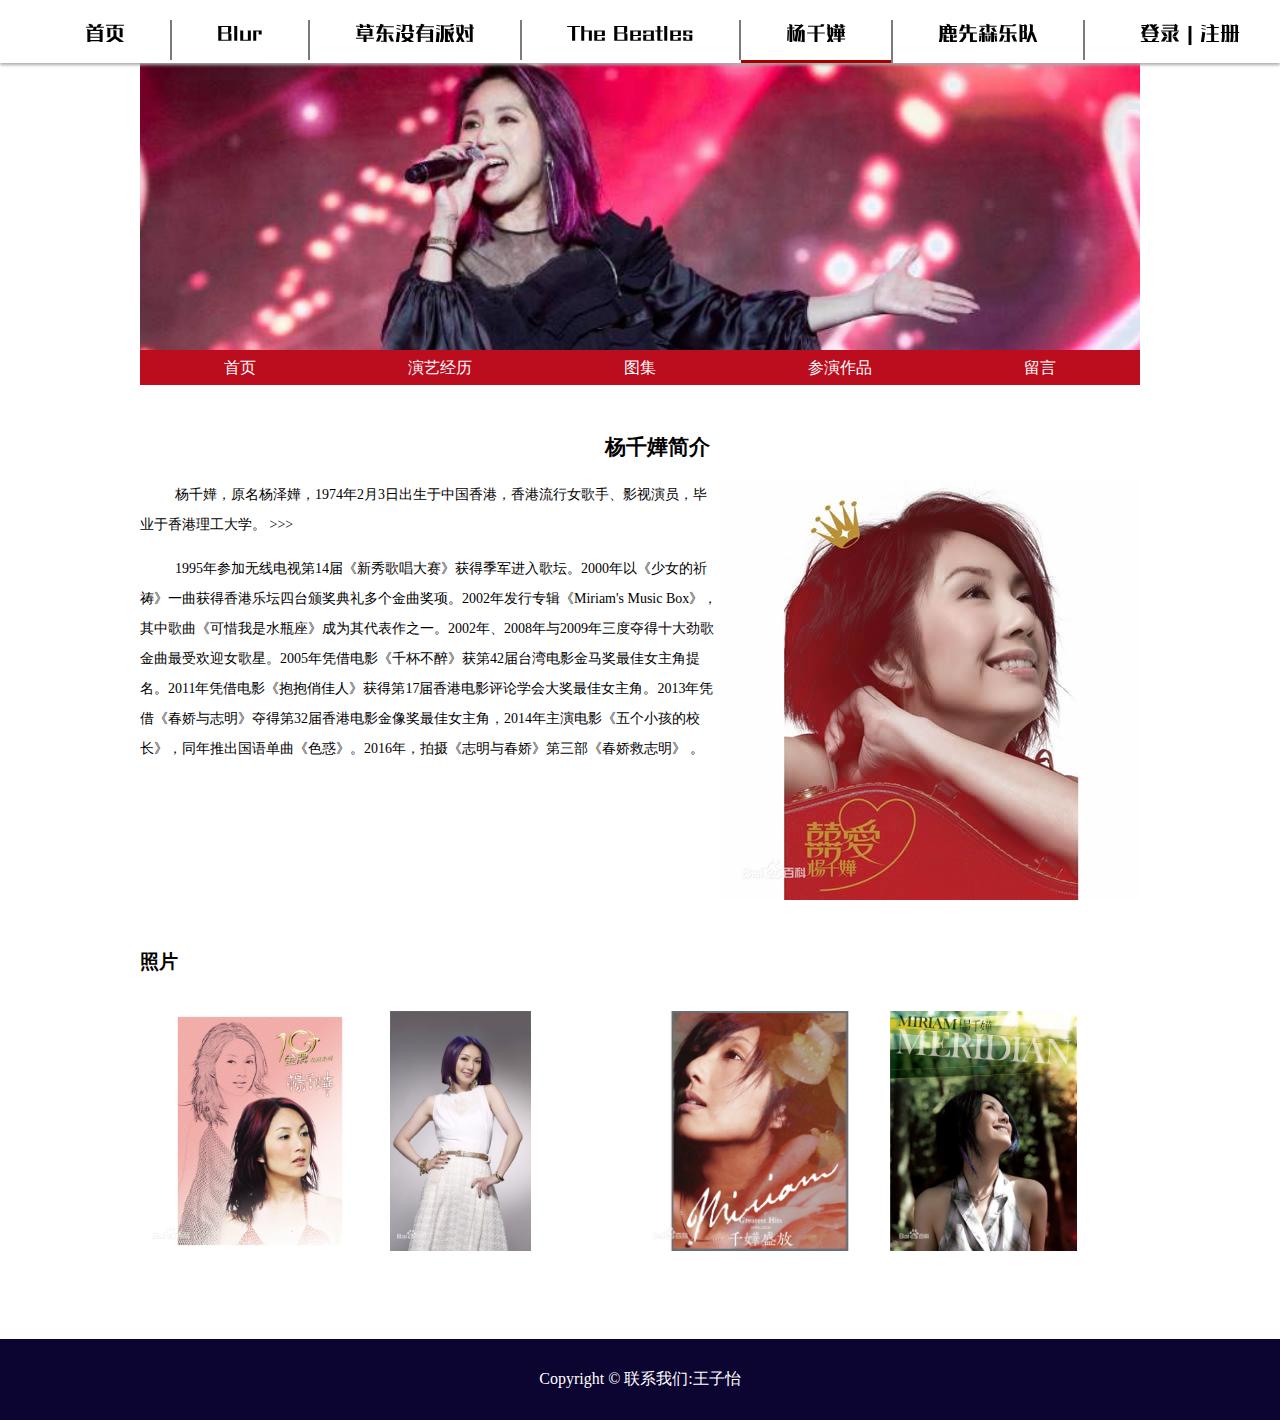
<file: Yang-qianhua.html>
<!DOCTYPE html PUBLIC "-//W3C//DTD XHTML 1.0 Transitional//EN" "http://www.w3.org/TR/xhtml1/DTD/xhtml1-transitional.dtd">
<html xmlns="http://www.w3.org/1999/xhtml">
<head>
<meta http-equiv="Content-Type" content="text/html; charset=utf-8" />
<title>杨千嬅</title>
<link rel="stylesheet" type="text/css" href="css/style.css" />
</head>

<style>
#header{
	width:100%;
	background-color:#FFFFFF;
	box-shadow:0 2px 3px #aaaaaa;
	position:fixed;
	left:0;
	top:0;
	z-index:999;
}

#nav{
	width: 1200px;
	position:relative;
	margin: 0 auto;

}
#nav ul {
	list-style-type: none;
	padding:0px 0 0 0px;
}
#nav li {
	float: left;
	border-right: 2px solid #7B7B7B;
}
#nav li a:link, #nav a:visited {
	color: #000;
	display: block;
	text-align: center;
	padding: 0px 45px 15px 45px;
	text-decoration: none;

}
#nav li a:hover {
	text-decoration: none;
	border-bottom:3px solid #A40000;
}
#nav li a.active{
	text-decoration: none;
	border-bottom:3px solid #A40000;
	
}
#login{
	position:absolute;
	right:0;
	top:0;
	width:100px;
	margin-top:0px;
	text-align:right;
}
#login a:link,#login a:visited{
	color:#000;
	text-decoration:none;	
}
#login a:hover{
	text-decoration:underline;
}
	.font{
		font-family:"汉仪锐智W";
		font-size:20px;
	}	

footer{
	margin-top:20px;
	color:#FFF;
	text-align:center;
	padding:30px 0;
	background-color:#0C0431;
}
@font-face {
	font-family:"汉仪锐智W";
	src: url('font/HYRuiZhiW-2.ttf'); 
	}
	
</style>
<body>
<div id="header">
  <div id="nav" class="font">
<ul  class="clearfix">
      <li><a href="index.html">首页</a></li>
      <li><a href="Blur.html">Blur</a></li>
	<li><a href="No-Party-For-Cao-Dong.html">草东没有派对</a></li>
 	  <li><a href="The-Beatles.html">The Beatles </a></li>
	  <li><a href="Yang-qianhua.html" class="active">杨千嬅</a></li>
	  <li><a href="Luxiansenband.html">鹿先森乐队</a></li>
    </ul>
<div id="login">
  		<a href="#">登录</a> | <a href="#">注册</a>
  	</div>
  </div>
  
</div>	
<p>1 </p>

<table width="1000" border="0" align="center" cellpadding="0" cellspacing="0">
  <tr>
    <td><img src="images/top.jpg" width="1000" height="300" /></td>
  </tr>
</table>
<table class="nav" bgcolor="#bc0d1e" width="1000" border="0" align="center" cellpadding="0" cellspacing="0">
  <tr>
    <td width="20%" height="35" align="center"><a href="#">首页</a></td>
    <td width="20%" align="center"><a href="#">演艺经历</a></td>
    <td width="20%" align="center"><a href="#">图集</a></td>
    <td width="20%" align="center"><a href="#">参演作品</a></td>
    <td width="20%" align="center"><a href="#">留言</a></td>
  </tr>
</table>
<table class="z" width="1000" border="0" align="center" cellpadding="0" cellspacing="0">
  <tr>
    <td>&nbsp;</td>
  </tr>
  <tr>
    <td>
      <h2 align="center">杨千嬅简介</h2>
      <p><img class="fr" src="images/tu1.jpg" width="420" height="420" />杨千嬅，原名杨泽嬅，1974年2月3日出生于中国香港，香港流行女歌手、影视演员，毕业于香港理工大学。 >>></p>
      <p>1995年参加无线电视第14届《新秀歌唱大赛》获得季军进入歌坛。2000年以《少女的祈祷》一曲获得香港乐坛四台颁奖典礼多个金曲奖项。2002年发行专辑《Miriam's Music Box》，其中歌曲《可惜我是水瓶座》成为其代表作之一。2002年、2008年与2009年三度夺得十大劲歌金曲最受欢迎女歌星。2005年凭借电影《千杯不醉》获第42届台湾电影金马奖最佳女主角提名。2011年凭借电影《抱抱俏佳人》获得第17届香港电影评论学会大奖最佳女主角。2013年凭借《春娇与志明》夺得第32届香港电影金像奖最佳女主角，2014年主演电影《五个小孩的校长》，同年推出国语单曲《色惑》。2016年，拍摄《志明与春娇》第三部《春娇救志明》 。</p>
   
    </td>
  </tr>
  <tr>
    <td>&nbsp;</td>
  </tr>
</table>
<table width="1000" border="0" align="center" cellpadding="0" cellspacing="0">
  <tr>
    <td height="40" colspan="4"><h3>照片</h3></td>
  </tr>
  <tr>
    <td width="25%">&nbsp;</td>
    <td width="25%">&nbsp;</td>
    <td width="25%">&nbsp;</td>
    <td>&nbsp;</td>
  </tr>
  <tr>
    <td><img src="images/p_1.jpg" width="240" height="240" /></td>
    <td><img src="images/p_2.jpg" alt="" width="141" height="240" /></td>
    <td><img src="images/p_3.jpg" alt="" width="240" height="240" /></td>
    <td><img src="images/p_4.jpg" alt="" width="187" height="240" /></td>
  </tr>
  <tr>
    <td>&nbsp;</td>
    <td>&nbsp;</td>
    <td>&nbsp;</td>
    <td>&nbsp;</td>
  </tr>
</table>
<table width="1000" border="0" align="center" cellpadding="0" cellspacing="0">
  <tr>
    <td height="50">&nbsp;</td>
  </tr>
 
</table>
<footer>
Copyright &copy; 联系我们:王子怡
</footer>
</body>
</html>
</file>
<file: css/skippr.css>
.skippr{width:100%;height:100%;position:relative;overflow:hidden}.skippr>div{position:absolute;width:100%;height:100%;background-size:cover;background-position:50% 62.5%}.skippr>img{position:absolute;top:50%;left:50%;-webkit-transform:translate(-50%, -50%);-moz-transform:translate(-50%, -50%);-ms-transform:translate(-50%, -50%);transform:translate(-50%, -50%);width:100%;min-height:100%}.skippr-nav-container{position:absolute;left:50%;-webkit-transform:translate(-50%, 0);transform:translate(-50%, 0);-moz-transform:translate(-50%, 0);-ms-transform:translate(-50%, 0);bottom:25px;overflow:auto;z-index:999}.skippr-nav-element{cursor:pointer;float:left;background-color:rgba(255,255,255,0.5);-webkit-transition:all .25s linear;transition:all .25s linear}.skippr-nav-element-bubble{width:12px;height:12px;border-radius:50%;margin:0 4px}.skippr-nav-element-block{width:60px;height:10px}.skippr-nav-element:hover,.skippr-nav-element-active{background-color:#fff}.skippr-arrow{position:absolute;z-index:999;top:50%;-webkit-transform:translate(0%, -50%);-moz-transform:translate(0%, -50%);-ms-transform:translate(0%, -50%);transform:translate(0%, -50%);width:30px;height:30px;transform-origin:center center;-webkit-transform-origin:top left;cursor:pointer}.skippr-previous{left:2.5%;-webkit-transform:rotate(-45deg);transform:rotate(-45deg);border-top:2px solid white;border-left:2px solid white}.skippr-next{right:3.5%;-webkit-transform:rotate(-45deg);transform:rotate(-45deg);border-bottom:2px solid white;border-right:2px solid white}
/*# sourceMappingURL=skippr.css.map */
</file>
<file: css/style.css>
@charset "utf-8";
/* CSS Document */
body{
	margin:0;
	padding:0;
}
.nav a{
	text-decoration:none;
	font-size:16px;
	font-family:"微软雅黑";
	color:#FFF;
	line-height:35px;
}
.z{
	font-size:14px;
	line-height:30px;
	text-indent:35px;
}
.fr{
	float:right;
}
</file>
